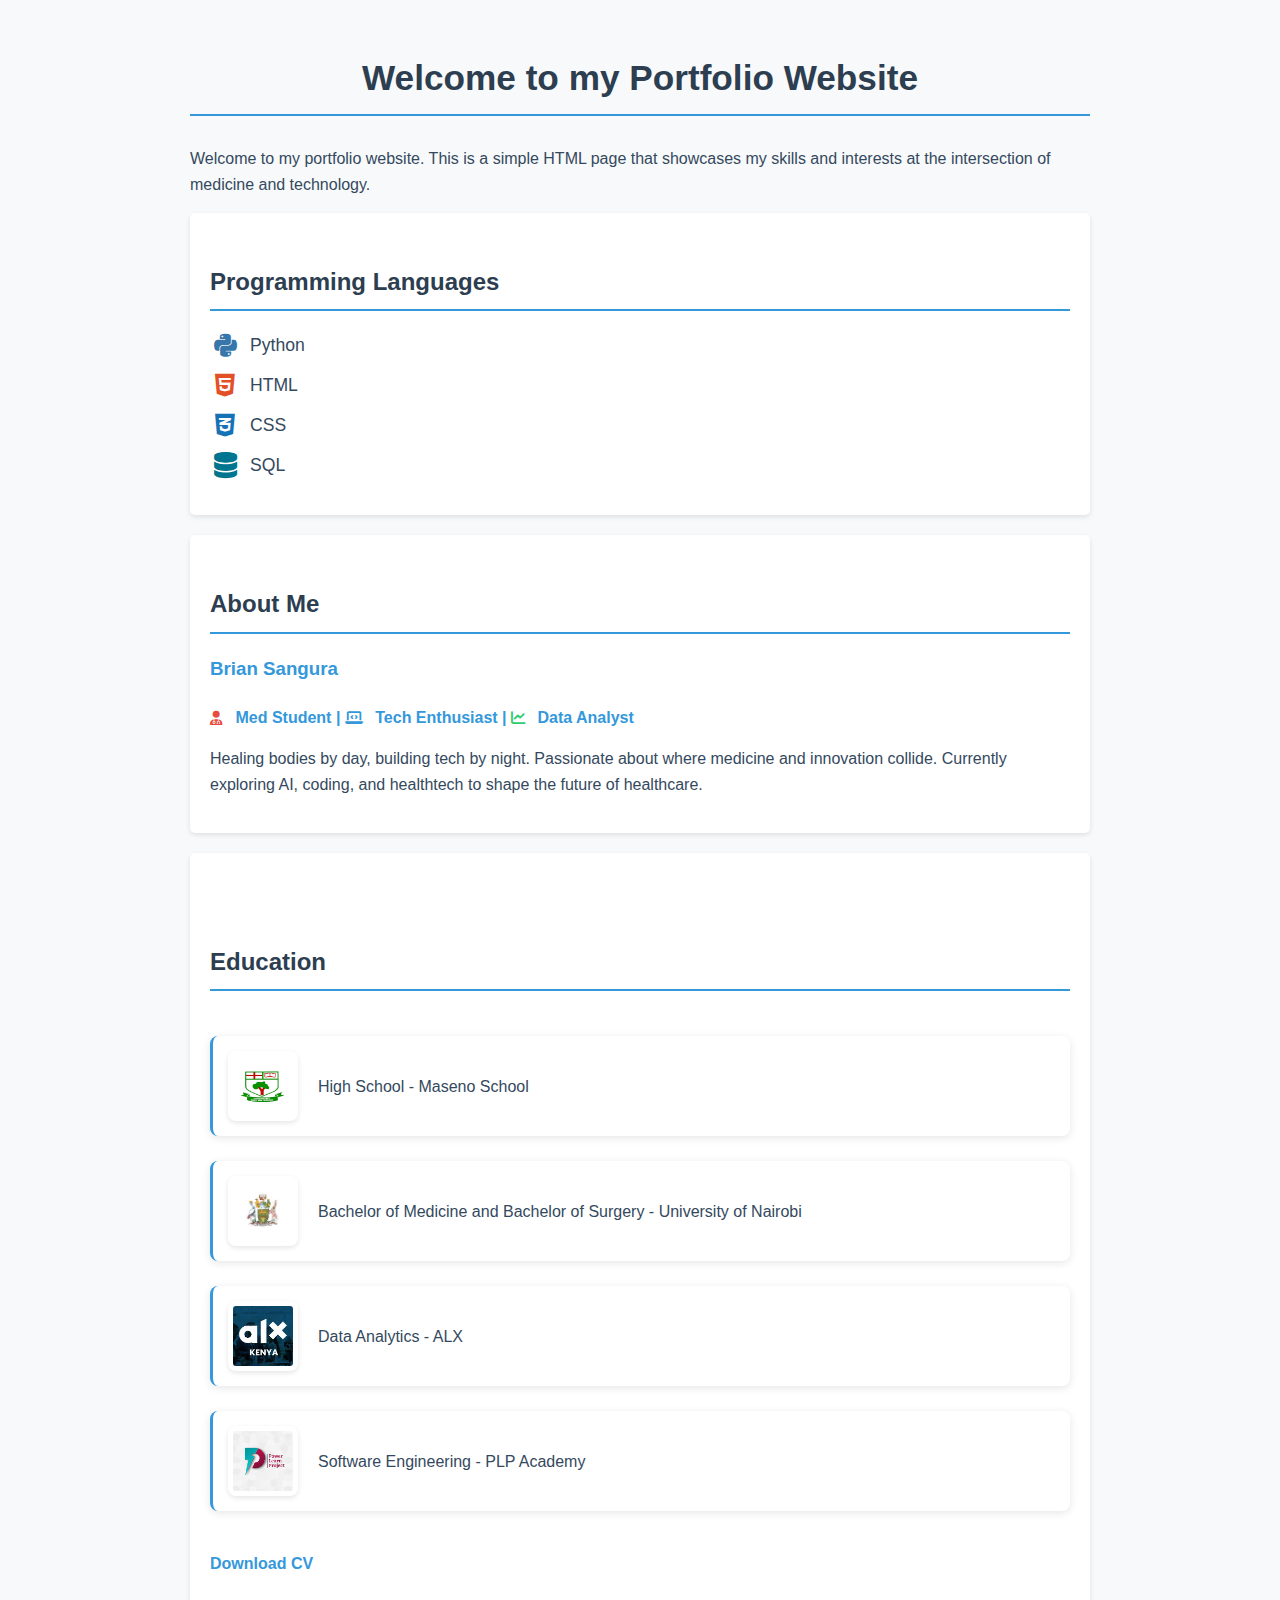
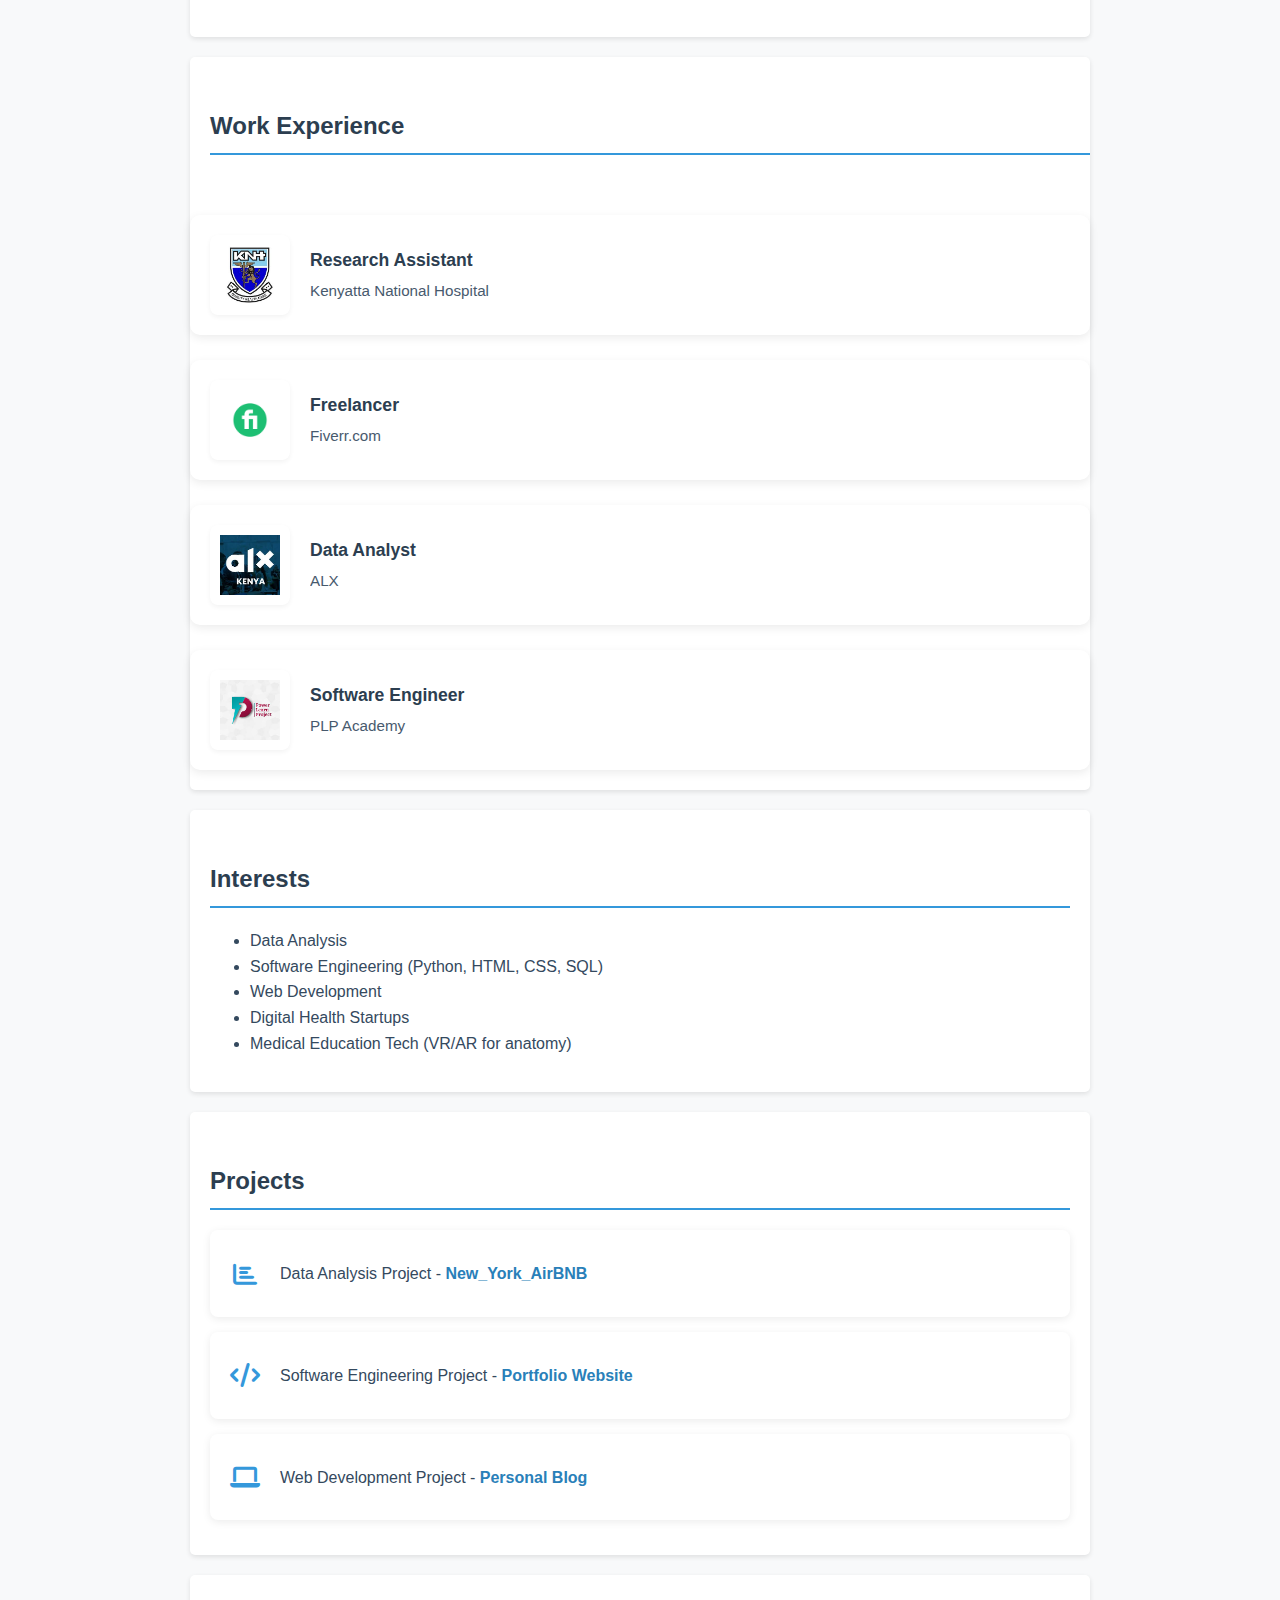
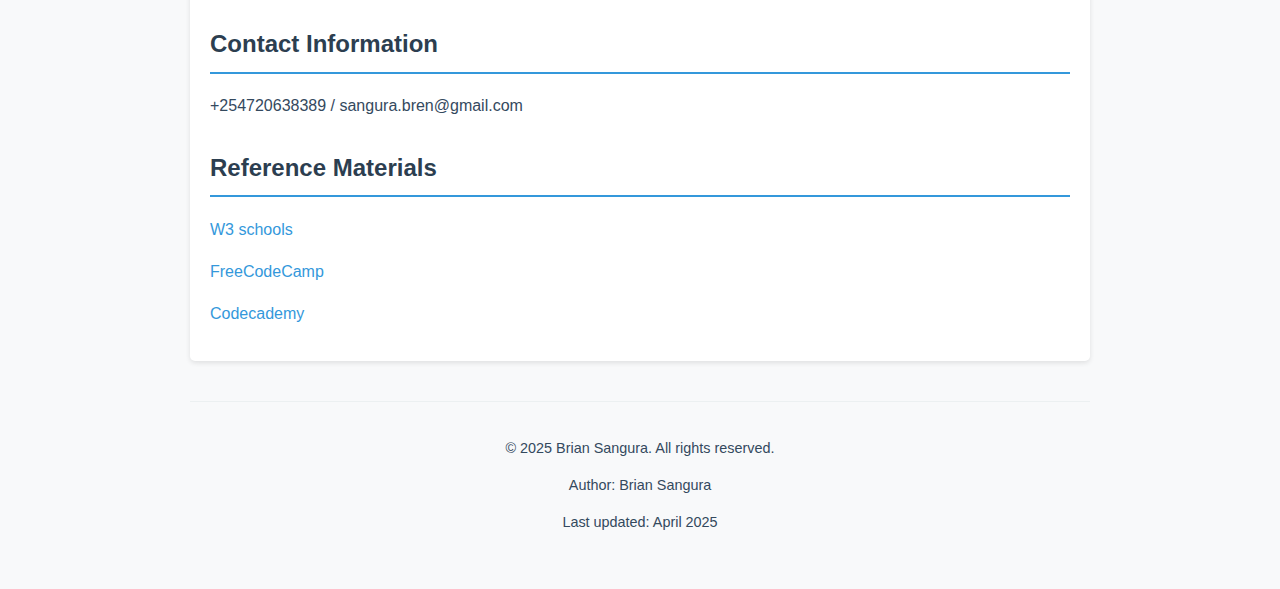
<file: index.html>
<!DOCTYPE html>
<html>
<head>
    <meta charset="UTF-8">
    <meta name="viewport" content="width=device-width, initial-scale=1.0">
    <title> Welcome to my Portfolio Website</title>
<link rel="stylesheet" href="portfoliostyle.css">
<link rel="stylesheet" href="https://cdnjs.cloudflare.com/ajax/libs/font-awesome/6.4.0/css/all.min.css">
</head>
<body class="body">
    <!-- Header Section -->
    <header>
        <h1 class="Title">Welcome to my Portfolio Website</h1>
        <p class="paragraph">
            Welcome to my portfolio website. This is a simple HTML page that 
            showcases my skills and interests at the intersection of medicine and technology.
        </p>
    </header>
    
    <!-- Programming Languages Section -->
    <section>
        <h2 class="Title">Programming Languages</h2>
        <ul class="list tech-list">
            <li><i class="fab fa-python"></i> Python</li>
            <li><i class="fab fa-html5"></i> HTML</li>
            <li><i class="fab fa-css3-alt"></i> CSS</li>
            <li><i class="fas fa-database"></i> SQL</li>
        </ul>
    </section>
    
    <!-- About Section -->
    <section>
        <h2 class="Title">About Me</h2>
        <h3 class="Subtitle">Brian Sangura</h3>
        <h4 class="Subtitle">
            <i class="fas fa-user-md"></i> Med Student | 
            <i class="fas fa-laptop-code"></i> Tech Enthusiast | 
            <i class="fas fa-chart-line"></i> Data Analyst
        </h4>
        <p class="paragraph">
            Healing bodies by day, building tech by night. Passionate about 
            where medicine and innovation collide. Currently exploring AI, 
            coding, and healthtech to shape the future of healthcare.
        </p>
    </section>
    
    <!-- Education Section -->
    <section>
        <div class="education-section">
            <div class="education-section">
                <h2 class="Title">Education</h2>
                
                <div class="education-item">
                    <img src="images/maseno school logo.png" alt="Maseno School" class="school-logo">
                    <p class="paragraph">High School - Maseno School</p>
                </div>
                
                <div class="education-item">
                    <img src="images/university of nairobi logo.jfif" alt="University of Nairobi" class="school-logo">
                    <p class="paragraph">Bachelor of Medicine and Bachelor of Surgery - University of Nairobi</p>
                </div>
                
                <div class="education-item">
                    <img src= "images/alx logo.jfif" alt="ALX" class="school-logo">
                    <p class="paragraph">Data Analytics - ALX</p>
                </div>
                
                <div class="education-item">
                    <img src="images/PLP logo.jfif" alt="PLP Academy" class="school-logo">
                    <p class="paragraph">Software Engineering - PLP Academy</p>
                </div>
                
                <a href="Brian_Sangura_Resume.pdf" class="cv-link">Download CV</a>
            </div>
    </section>
    
    <!-- Work Experience Section -->
    <section class="work-experience">
        <div class="section-header">
            <h2 class="Title">
            Work Experience
        </h2>
        </div>
        
        <div class="experience-item">
            <img src="images/KNH logo.jfif" alt="Kenyatta National Hospital" class="company-logo">
            <div class="experience-details">
                <h3 class="position">Research Assistant</h3>
                <p class="company">Kenyatta National Hospital</p>
            </div>
        </div>
        
        <div class="experience-item">
            <img src="images/fiverr logo.png" alt="Fiverr" class="company-logo">
            <div class="experience-details">
                <h3 class="position">Freelancer</h3>
                <p class="company">Fiverr.com</p>
            </div>
        </div>
        
        <div class="experience-item">
            <img src="images/alx logo.jfif" alt="ALX" class="company-logo">
            <div class="experience-details">
                <h3 class="position">Data Analyst</h3>
                <p class="company">ALX</p>
            </div>
        </div>
        
        <div class="experience-item">
            <img src="images/PLP logo.jfif" alt="PLP Academy" class="company-logo">
            <div class="experience-details">
                <h3 class="position">Software Engineer</h3>
                <p class="company">PLP Academy</p>
            </div>
        </div>
    </section>
    
    <!-- Interests Section -->
    <section>
        <h2 class="Title">Interests</h2>
        <ul class="list">
            <li>Data Analysis</li>
            <li>Software Engineering (Python, HTML, CSS, SQL)</li>
            <li>Web Development</li>
            <li>Digital Health Startups</li>
            <li>Medical Education Tech (VR/AR for anatomy)</li>
        </ul>
    </section>
    
    <!-- Projects Section -->
    <section>
        <h2 class="Title">Projects</h2>
        
        <div class="project-item">
            <i class="fas fa-chart-bar project-icon"></i>
            <div class="project-details">
                <p class="paragraph">Data Analysis Project - 
                    <a href="https://github.com/brensangura/New-York-AirbNB" target="_blank" class="project-link">New_York_AirBNB</a>
                </p>
            </div>
        </div>
        
        <div class="project-item">
            <i class="fas fa-code project-icon"></i>
            <div class="project-details">
                <p class="paragraph">Software Engineering Project - 
                    <a href="https://github.com/brensangura/website-for-my-portfolio" target="_blank" class="project-link">Portfolio Website</a>
                </p>
            </div>
        </div>
        
        <div class="project-item">
            <i class="fas fa-laptop project-icon"></i>
            <div class="project-details">
                <p class="paragraph">Web Development Project - 
                    <a href="https://github.com/brensangura/week_4" target="_blank" class="project-link">Personal Blog</a>
                </p>
            </div>
        </div>
    </section>
    
    <!-- Contact Section -->
    <section>
        <h2 class="Title">
            Contact Information
        </h2>
        <p class="paragraph">
            +254720638389 / sangura.bren@gmail.com
        </p>
        
        <h2 class="Title">Reference Materials</h2>
        <p>
            <a href="https://www.w3schools.com/" target="_blank">W3 schools</a>
        </p>
        <p>
            <a href="https://www.freecodecamp.org/" target="_blank">FreeCodeCamp</a>
        </p>
        <p class="paragraph">
            <a href="https://www.codecademy.com/" target="_blank">Codecademy</a>
        </p>
    </section>
    
    <footer>
        <p>© 2025 Brian Sangura. All rights reserved.</p>
        <p>Author: Brian Sangura</p>
        <p>Last updated: April 2025</p>
    </footer>
</body>
</html>
</file>
<file: portfoliostyle.css>
/* Modern, soothing color palette */
:root {
    --primary: #2c3e50;       /* Dark blue-gray - for headings */
    --secondary: #3498db;     /* Soft blue - for accents */
    --background: #f8f9fa;    /* Very light gray - for background */
    --text: #34495e;          /* Dark gray-blue - for text */
    --light-accent: #ecf0f1;  /* Very light gray - for section backgrounds */
    --highlight: #2980b9;     /* Medium blue - for hover effects */
}

body {
    font-family: 'Segoe UI', Tahoma, Geneva, Verdana, sans-serif;
    line-height: 1.6;
    color: var(--text);
    background-color: var(--background);
    margin: 0;
    padding: 0;
}

.body {
    max-width: 900px;
    margin: 0 auto;
    padding: 20px;
}

.Title {
    color: var(--primary);
    border-bottom: 2px solid var(--secondary);
    padding-bottom: 8px;
    margin-top: 30px;
}

h1.Title {
    font-size: 2.2em;
    color: var(--primary);
    margin-bottom: 10px;
    margin-bottom: 30px;
    text-align: center;
}

.Subtitle {
    color: var(--secondary);
    margin-bottom: 5px;
}

.paragraph {
    margin-bottom: 15px;
    color: var(--text);
}
.section-header {
    padding-left: 20px; /* Adjust this value to match your content alignment */
    margin-bottom: 15px;
}

section {
    background-color: white;
    padding: 20px;
    margin-bottom: 20px;
    border-radius: 5px;
    box-shadow: 0 2px 5px rgba(0,0,0,0.1);
}

.list-tech-list {
    padding-left: 20px;
}

.list-tech-list li {
    margin-bottom: 8px;
}

a {
    color: var(--secondary);
    text-decoration: none;
    transition: color 0.3s;
}

a:hover {
    color: var(--highlight);
    text-decoration: underline;
}

footer {
    text-align: center;
    margin-top: 40px;
    padding: 20px;
    color: var(--text);
    font-size: 0.9em;
    border-top: 1px solid var(--light-accent);
}

/* CV download link styling */
.cv-link {
    display: inline-block;
    margin-top: 15px;
    color: var(--secondary);
    font-weight: bold;
}

.cv-link:hover {
    color: var(--highlight);
}

.tech-list {
    list-style: none;
    padding-left: 0;
}

.tech-list li {
    margin-bottom: 12px;
    display: flex;
    align-items: center;
    gap: 10px;
    font-size: 1.1em;
}

.tech-list i {
    font-size: 1.5em;
    width: 30px;
    text-align: center;
}

.fa-python { color: #3776AB; }
.fa-html5 { color: #E34F26; }
.fa-css3-alt { color: #1572B6; }
.fa-database { color: #00758F; }

.Subtitle i {
    margin-right: 8px;
    font-size: 0.9em;
}

.fa-user-md { color: #e74c3c; }       /* Red for medical */
.fa-laptop-code { color: #3498db; }   /* Blue for tech */
.fa-chart-line { color: #2ecc71; }    /* Green for data */

/* Education Section Styles */
.education-section {
    display: flex;
    flex-direction: column;
    gap: 20px;
}

.education-item {
    display: flex;
    align-items: center;
    gap: 15px;
    padding: 10px;
    border-left: 3px solid var(--secondary);
    transition: all 0.3s ease;
}

.education-item:hover {
    background-color: rgba(52, 152, 219, 0.05);
}

.school-logo {
    width: 40px;
    height: 40px;
    object-fit: contain;
}

.school-icon {
    font-size: 1.5em;
    color: var(--secondary);
    width: 40px;
    text-align: center;
}

/* Responsive adjustments */
@media (max-width: 600px) {
    .education-item {
        flex-direction: column;
        align-items: flex-start;
        gap: 5px;
    }
    
    .school-logo, .school-icon {
        margin-bottom: 5px;
    }
}

/* Education Section */
.education-section {
    display: flex;
    flex-direction: column;
    gap: 25px;
    padding: 20px 0;
}

.education-item {
    display: flex;
    align-items: center;
    gap: 20px;
    padding: 15px;
    background-color: white;
    border-radius: 8px;
    box-shadow: 0 2px 8px rgba(0,0,0,0.1);
    transition: transform 0.3s ease;
}

.education-item:hover {
    transform: translateY(-3px);
}

.school-logo {
    width: 60px;
    height: 60px;
    object-fit: contain;
    padding: 5px;
    background: white;
    border-radius: 8px;
    box-shadow: 0 2px 5px rgba(0,0,0,0.1);
}

/* Responsive Design */
@media (max-width: 768px) {
    .education-item {
        flex-direction: column;
        text-align: center;
        gap: 10px;
    }
    
    .school-logo {
        width: 50px;
        height: 50px;
    }
}

/* Work Experience Section */
.work-experience {
    display: flex;
    flex-direction: column;
    gap: 25px;
    padding: 20px 0;
}

.experience-item {
    display: flex;
    align-items: center;
    gap: 20px;
    padding: 20px;
    background-color: white;
    border-radius: 10px;
    box-shadow: 0 3px 10px rgba(0,0,0,0.08);
    transition: all 0.3s ease;
}

.experience-item:hover {
    transform: translateY(-3px);
    box-shadow: 0 5px 15px rgba(0,0,0,0.1);
}

.company-logo {
    width: 60px;
    height: 60px;
    object-fit: contain;
    border-radius: 8px;
    padding: 10px;
    background: #fff;
    box-shadow: 0 2px 5px rgba(0,0,0,0.05);
}

.experience-details {
    flex: 1;
}

.position {
    color: var(--primary);
    margin: 0 0 5px 0;
    font-size: 1.1em;
}

.company {
    color: var(--text);
    margin: 0;
    font-size: 0.95em;
    opacity: 0.9;
}

/* Responsive Design */
@media (max-width: 768px) {
    .experience-item {
        flex-direction: column;
        text-align: center;
        gap: 15px;
        padding: 25px 15px;
    }
    
    .company-logo {
        width: 80px;
        height: 80px;
    }
    
    .experience-details {
        width: 100%;
    }
}

/* Projects Section */
.project-item {
    display: flex;
    align-items: center;
    gap: 15px;
    padding: 15px;
    margin-bottom: 15px;
    background-color: white;
    border-radius: 8px;
    box-shadow: 0 2px 8px rgba(0,0,0,0.08);
    transition: all 0.3s ease;
}

.project-item:hover {
    transform: translateY(-3px);
    box-shadow: 0 5px 15px rgba(0,0,0,0.1);
}

.project-icon {
    font-size: 1.5em;
    color: var(--secondary);
    width: 40px;
    text-align: center;
}

.project-details {
    flex: 1;
}

.project-link {
    color: var(--highlight);
    font-weight: 600;
    text-decoration: none;
    transition: all 0.2s ease;
}

.project-link:hover {
    color: var(--secondary);
    text-decoration: underline;
}

/* Responsive Design */
@media (max-width: 768px) {
    .project-item {
        flex-direction: column;
        text-align: center;
        gap: 10px;
    }
    
    .project-icon {
        margin-bottom: 5px;
    }
}
</file>
